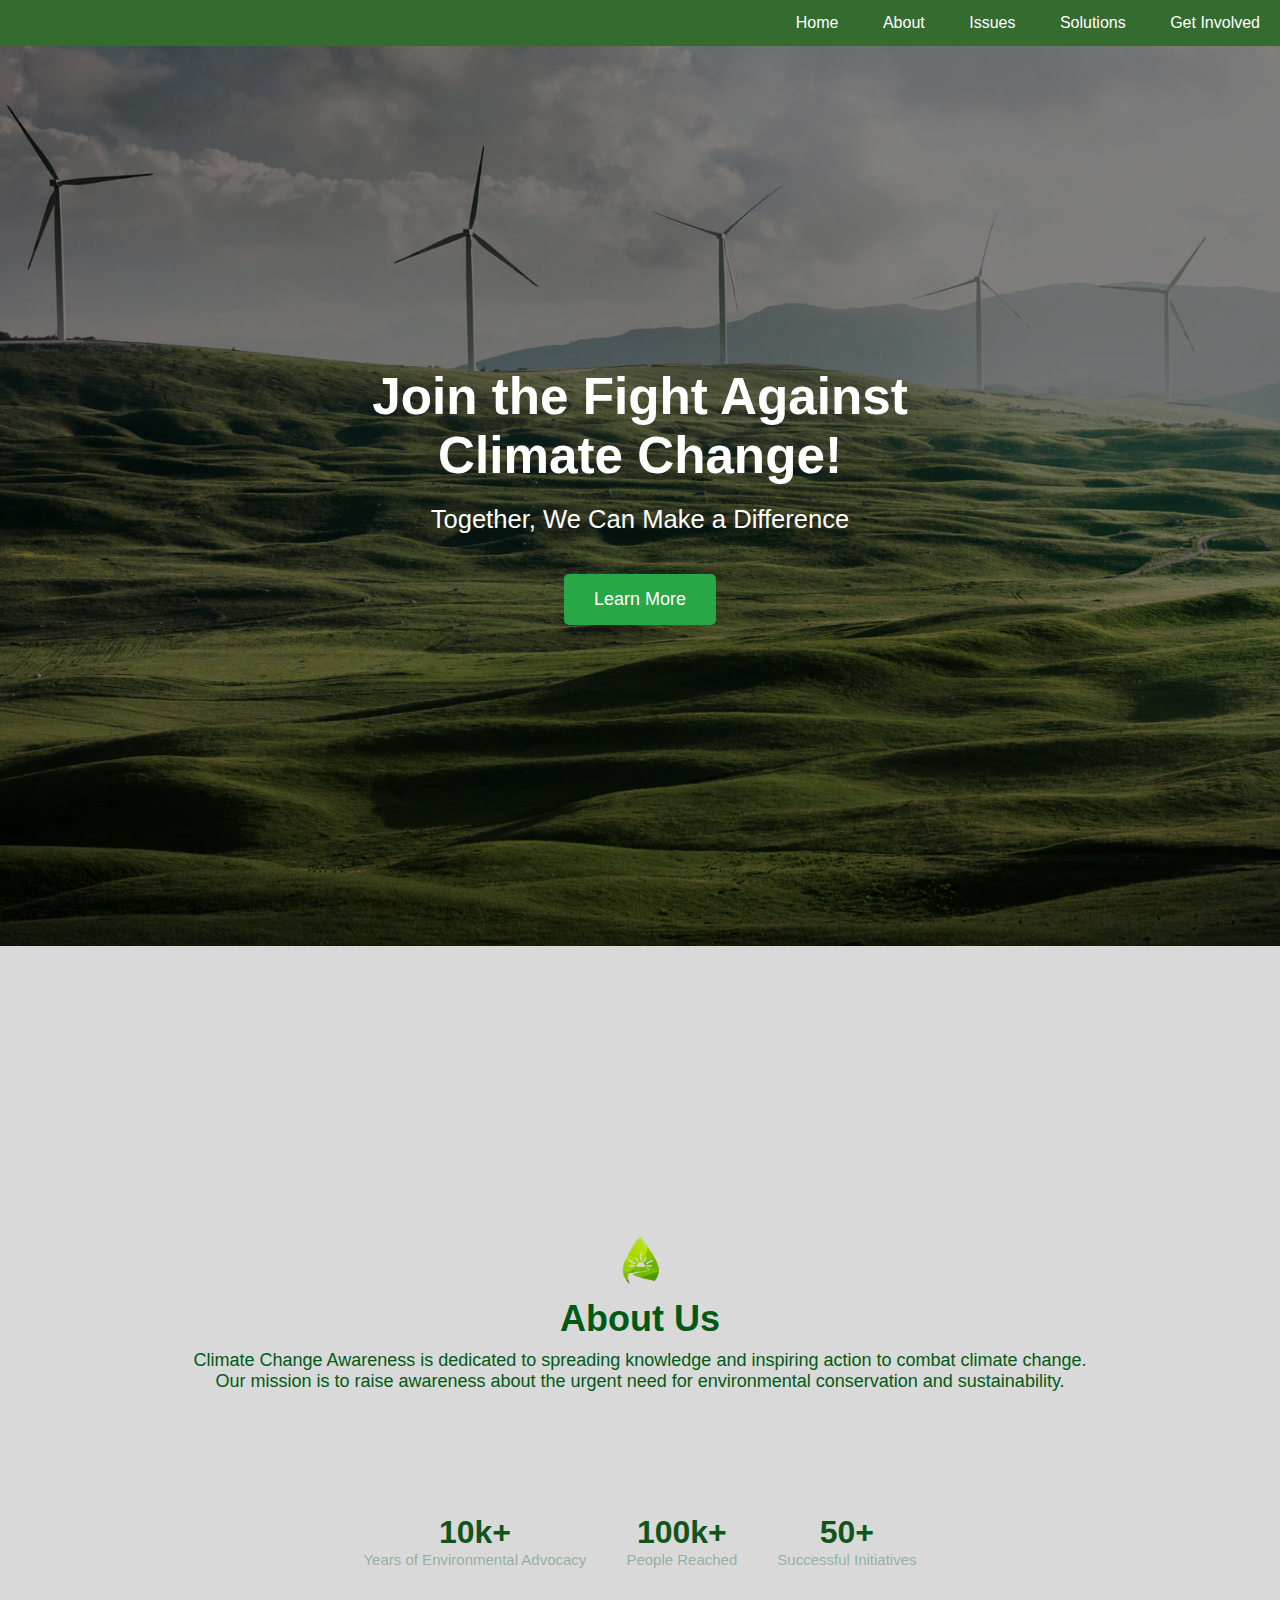
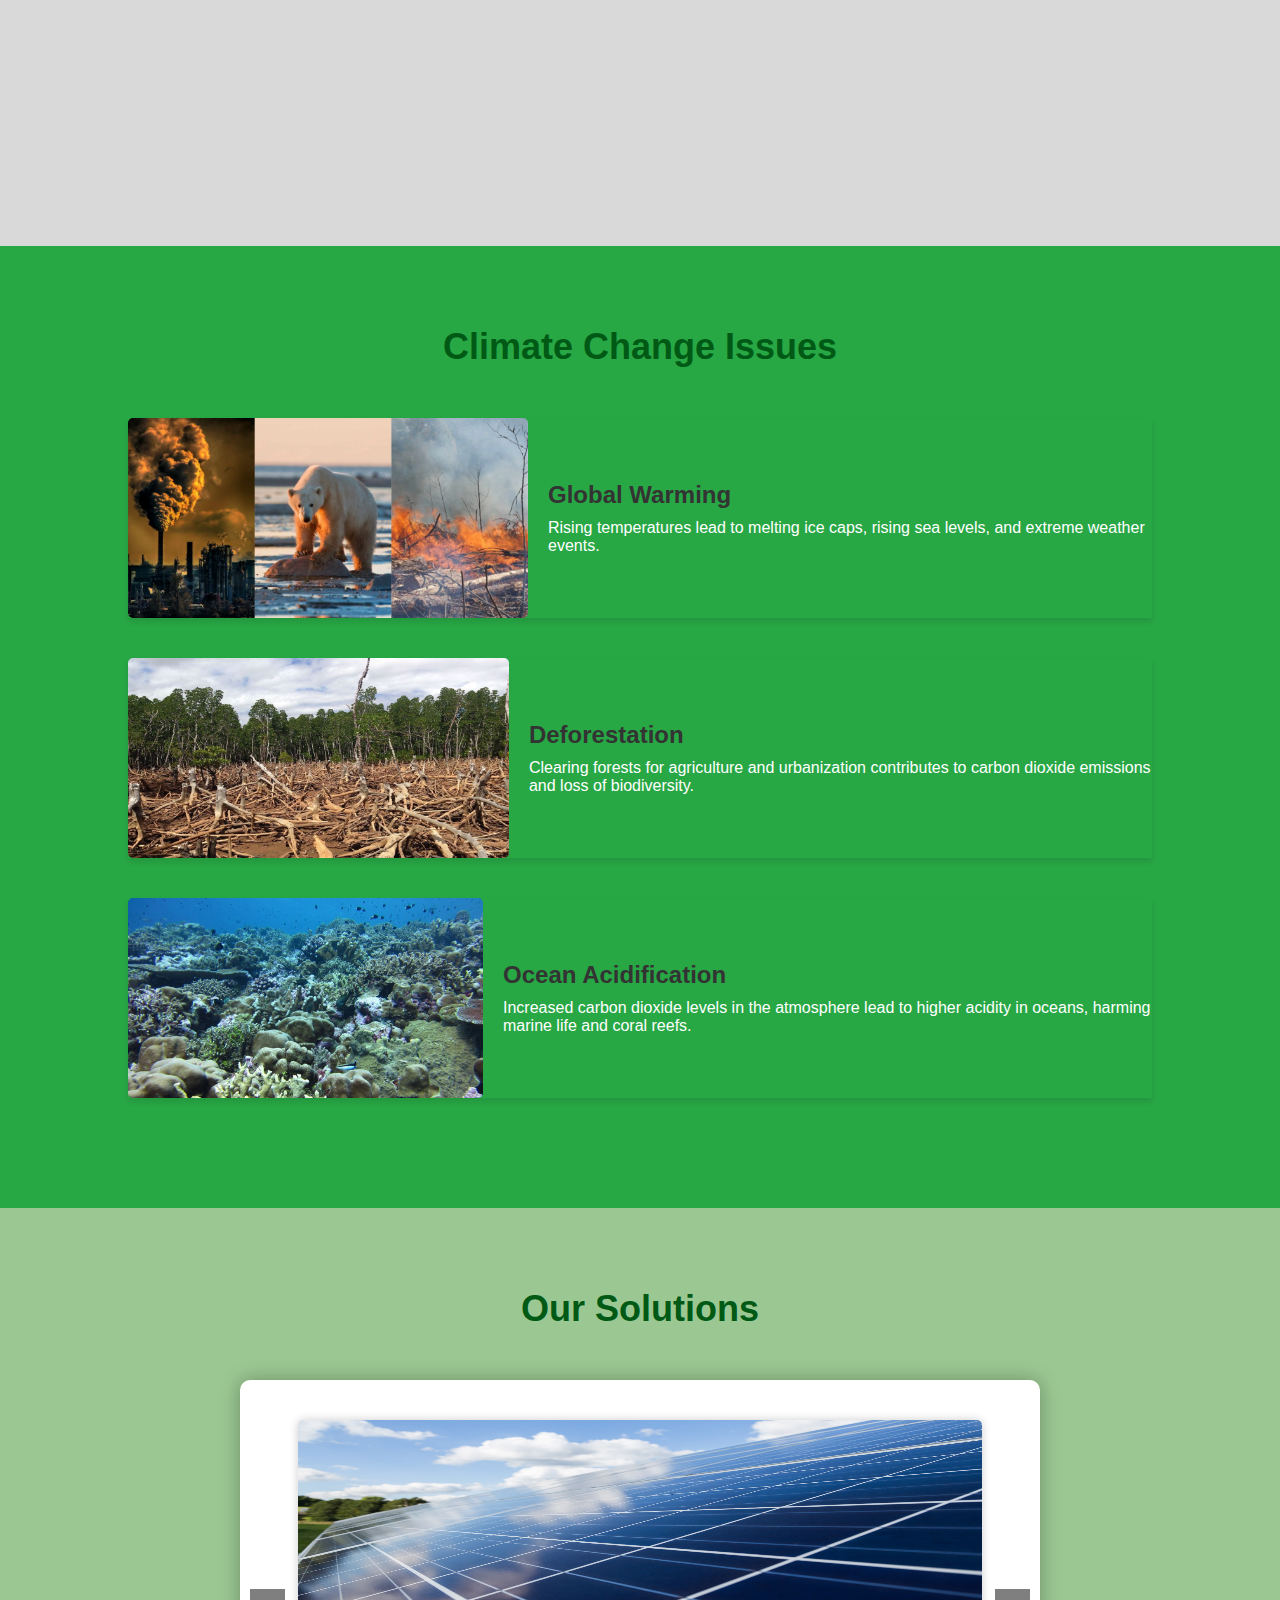
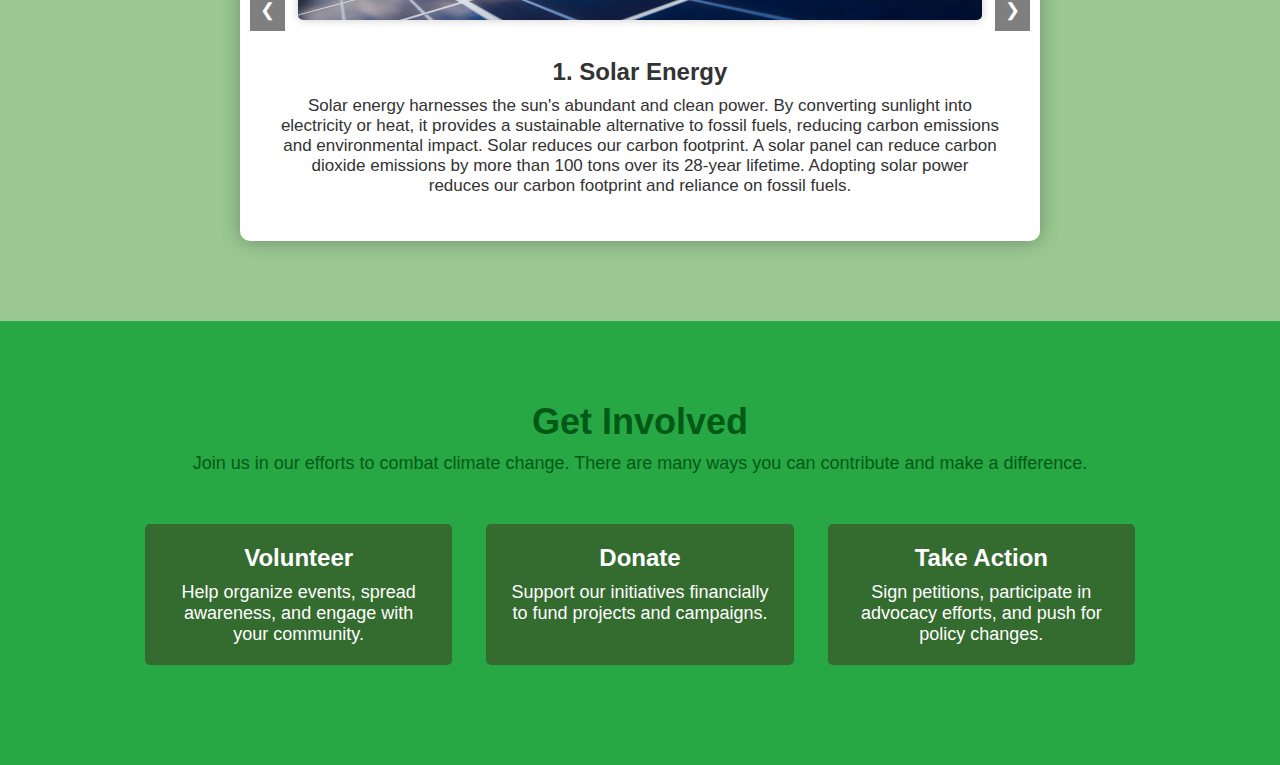
<file: project-root-folder-20240426T124405Z-001/project-root-folder-20240426T124405Z-001/project-root-folder/pages/dummy.html>
<!DOCTYPE html>
<html lang="en">
<head>
    <meta charset="UTF-8">
    <meta name="viewport" content="width=device-width, initial-scale=1.0">
    <title>Climate Change Awareness</title>
    <link rel="stylesheet" href="../css/styles.css">
   
</head>
<body>
    <div class="navbar" id="navbar">
        <a href="#hero">Home</a>
        <a href="#about">About</a>
        <a href="#issues">Issues</a>
        <a href="#solution">Solutions</a>
        <a href="#get-involved">Get Involved</a>
    </div>
<main>
    <section id="hero" class="hero">
        <div class="hero-overlay"></div>
        <div class="container">
            <div class="hero-content">
                <h1 class="hero-title">Join the Fight Against Climate Change!</h1>
                <p class="hero-subtitle">Together, We Can Make a Difference</p>
                <a href="#" class="hero-btn">Learn More</a>
            </div>
        </div>
    </section>

    <section id="about" class="about">
        <div class="container">
            <div class="about-header">
                <!-- Logo on the left -->
                <div class="logo">
                    <img src="../assets/img/logo.png" alt="Climate Change Awareness Logo">
                </div>
                <!-- Text on the right -->
                <div class="about-text">
                    <h2 class="section-title">About Us</h2>
                    <p class="section-description">Climate Change Awareness is dedicated to spreading knowledge and inspiring action to combat climate change. <br>Our mission is to raise awareness about the urgent need for environmental conservation and sustainability.</p>
                    <br><br><br><br>
                    <div class="stats">
                        <div class="stat">
                            <div class="stat-content">
                                <div class="stat-box"></div>
                                <h3 class="stat-title">10k+</h3>
                            </div>
                            <p class="stat-description">Years of Environmental Advocacy</p>
                        </div>
                        <div class="stat">
                            <div class="stat-content">
                                <div class="stat-box"></div>
                                <h3 class="stat-title">100k+</h3>
                            </div>
                            <p class="stat-description">People Reached</p>
                        </div>
                        <div class="stat">
                            <div class="stat-content">
                                <div class="stat-box"></div>
                                <h3 class="stat-title">50+</h3>
                            </div>
                            <p class="stat-description">Successful Initiatives</p>
                        </div>
                    </div> 
                </div>
            </div>
        </div>
    </section>
    
    <section id="issues" class="issues">
        <div class="container">
            <h2 class="section-title">Climate Change Issues</h2>
            <div class="issue">
                <img src="../assets/img/issue1.jpg" alt="Global Warming Issue">
                <div class="issue-content">
                    <h3 class="issue-title">Global Warming</h3>
                    <p class="issue-description">Rising temperatures lead to melting ice caps, rising sea levels, and extreme weather events.</p>
                </div>
            </div>
            <div class="issue">
                <img src="../assets/img/issue2.jpg" alt="Deforestation Issue">
                <div class="issue-content">
                    <h3 class="issue-title">Deforestation</h3>
                    <p class="issue-description">Clearing forests for agriculture and urbanization contributes to carbon dioxide emissions and loss of biodiversity.</p>
                </div>
            </div>
            <div class="issue">
                <img src="../assets/img/issue3.jpg" alt="Ocean Acidification Issue">
                <div class="issue-content">
                    <h3 class="issue-title">Ocean Acidification</h3>
                    <p class="issue-description">Increased carbon dioxide levels in the atmosphere lead to higher acidity in oceans, harming marine life and coral reefs.</p>
                </div>
            </div>
        </div>
    </section>
    


    <section id="solution" class="solutions">
        <div class="container">
            <h2 class="section-title">Our Solutions</h2>
            <div class="carousel-box">
                <div class="solution-container">
                    <div class="solution" id="solution1">
                        <img src="../assets/img/solar.jpg" alt="Climate Change Solution 1">
                        <h3 class="solution-title"><br>1. Solar Energy</h3>
                        <p class="solution-description">Solar energy harnesses the sun's abundant and clean power. By converting sunlight into electricity or heat, it provides a sustainable alternative to fossil fuels, reducing carbon emissions and environmental impact.
                            Solar reduces our carbon footprint. A solar panel can reduce carbon dioxide emissions by more than 100 tons over its 28-year lifetime. Adopting solar power reduces our carbon footprint and reliance on fossil fuels.
                        </p>
                    </div>
                    <div class="solution" id="solution2">
                        <img src="../assets/img/wind.jpg" alt="Climate Change Solution 2">
                        <h3 class="solution-title"><br>2. Wind Energy</h3>
                        <p class="solution-description">Wind energy utilizes the power of the wind to generate electricity. It is a clean, abundant, and inexhaustible source, playing a crucial role in mitigating climate change by decreasing dependence on non-renewable energy.
                            Generating energy from the wind does not release any carbon emissions. By replacing electricity generated from other sources such as fossil fuel power stations, wind energy can lead to an overall reduction in carbon emissions.</p>
                    </div>
                    <div class="solution" id="solution3">
                        <img src="../assets/img/hydro.jpg" alt="Climate Change Solution 3">
                        <h3 class="solution-title"><br>3. Hydroelectric energy</h3>
                        <p class="solution-description">Hydroelectric energy tap into the Earth's heat or water flow to produce power. These sources are environmentally friendly, emitting low levels of greenhouse gases, and offer a reliable and consistent energy supply.
                            Hydroelectric energy is a powerful and sustainable solution for addressing climate change. By harnessing the force of moving water, we can generate clean electricity and significantly reduce greenhouse gas emissions.
                            Its contribution to reducing dependence on fossil fuels and managing water resources further solidifies its role in mitigating environmental impact and fostering sustainability.</p>
                    </div>
                    <div class="solution" id="solution4">
                        <img src="../assets/img/forestry.jpg" alt="Climate Change Solution 4">
                        <h3 class="solution-title"><br>4. Better Forestry Management and Sustainable Agriculture</h3>
                        <p class="solution-description">Implementing reforestation and afforestation practices helps sequester carbon, mitigating the impacts of greenhouse gas emissions. 
                            Additionally, sustainable agricultural methods, such as agroforestry and organic farming, contribute to carbon sequestration and enhance soil health. 
                            By promoting biodiversity and reducing deforestation, these approaches foster resilient ecosystems and support a more sustainable and climate-resilient future.</p>
                    </div>
                    <div class="solution" id="solution5">
                        <h3 class="solution-title"><br>5. Our Choices</h3>
                        <p class="solution-description">Our individual and collective choices play a pivotal role in combating climate change. <br>Adopting energy-efficient practices, reducing waste, and supporting policies promoting renewable energy contribute to a more sustainable and resilient future. 
                            <br>Making informed choices empowers communities to address climate challenges and build a cleaner, healthier planet.
                            We can contribute to positive change by paying closer attention to the environmental impact of our food consumption, shopping behaviors, transportation choices, plastic and fossil fuel usage, and the companies we decide to either endorse or avoid. By prioritizing sustainability in our daily decisions, we pave the way for a greener and more equitable world for generations to come.</p>
                    </div>
                </div>
                <button class="prev" onclick="prevSolution()">❮</button>
                <button class="next" onclick="nextSolution()">❯</button>
            </div>
        </div>
    </section>
    
   <section id="get-involved" class="get-involved">
        <div class="container">
            <h2 class="section-title">Get Involved</h2>
            <p class="section-description">Join us in our efforts to combat climate change. There are many ways you can contribute and make a difference.</p>
            <div class="opportunities">
                <div class="opportunity">
                    <h3 class="opportunity-title">Volunteer</h3>
                    <p class="opportunity-description">Help organize events, spread awareness, and engage with your community.</p>
                </div>
                <div class="opportunity">
                    <h3 class="opportunity-title">Donate</h3>
                    <p class="opportunity-description">Support our initiatives financially to fund projects and campaigns.</p>
                </div>
                <div class="opportunity">
                    <h3 class="opportunity-title">Take Action</h3>
                    <p class="opportunity-description">Sign petitions, participate in advocacy efforts, and push for policy changes.</p>
                </div>
            </div>
        </div>
    </section>
</main>
<script>
    let currentSolution = 0;
    const totalSolutions = document.querySelectorAll('.solution').length;

    function showSolution(n) {
        const solutions = document.querySelectorAll('.solution');
        currentSolution = (n + totalSolutions) % totalSolutions; // Ensure it loops back around
        solutions.forEach((solution, index) => {
            if (index === currentSolution) {
                solution.style.display = "block";
            } else {
                solution.style.display = "none";
            }
        });
    }

    function prevSolution() {
        showSolution(currentSolution - 1);
    }

    function nextSolution() {
        showSolution(currentSolution + 1);
    }

    // Show the initial solution
    showSolution(currentSolution);
</script>

</body>
</html>
</file>
<file: project-root-folder-20240426T124405Z-001/project-root-folder-20240426T124405Z-001/project-root-folder/css/styles.css>
* {
    margin: 0;
    box-sizing: border-box;
}

body {
    font-family: Arial, sans-serif;
    background-color: #f2f2f2; 
    scroll-behavior: smooth; 
}

.container {
    width: 90%;
    margin: 0 auto;
    max-width: 1200px;
}

.header {
    background-color: #21462a96; 
    padding: 10px; 
    display: flex;
    justify-content: space-between;
    align-items: center; 
}

.logo img {
    width: 100px;
    height: auto;
    top: 30px;
}

.navigation ul {
    list-style: none;
    text-align: right;
    margin-top: 0; 
}

.navigation ul li {
    display: inline-block;
    margin-left: 20px;
}

.navigation ul li:first-child {
    margin-left: 10px;
}

.navigation ul li a {
    text-decoration: none;
    color: #ffffff;
    font-size: 18px;
    font-weight: bold;
    transition: color 0.3s ease;
}

.navigation ul li a:hover {
    color: #f2f2f2;
}

.hero {
    position: relative; 
    background-image: url('../assets/img/Hero_Bg2.jpg'); 
    background-size: cover;
    background-position: center;
    padding: 0; 
    height: 100vh; 
    text-align: center;
}

.hero-overlay {
    position: absolute;
    top: 0;
    left: 0;
    width: 100%;
    height: 100%;
    background-color: rgba(0, 0, 0, 0.5);
}

.hero-content {
    position: absolute;
    top: 50%;
    left: 50%;
    transform: translate(-50%, -50%);
    color: #ffffff; 
    z-index: 1; 
    width: 90%; 
    max-width: 600px; 
}

.hero-title {
    font-size: 4vw;
    font-weight: bold;
    margin-bottom: 20px;
}

.hero-subtitle {
    font-size: 2vw; 
    margin-bottom: 40px;
}

.hero-btn {
    display: inline-block;
    background-color: #28a745; 
    color: #ffffff; 
    padding: 15px 30px;
    font-size: 18px;
    text-decoration: none;
    border-radius: 5px;
    transition: background-color 0.3s ease;
}

.hero-btn:hover {
    background-color: #218838; 
}

.about {
    height: 100vh;
    display: flex; 
    justify-content: center; 
    align-items: center;
    background-color: #d9d9d9 ;  
    color: #ffffff;
    padding: 80px 0; 
    text-align: center;
}

.section-title {
    font-size: 36px;
    font-weight: bold;
    margin-bottom: 10px;
    color: #005a15;
}

.section-description {
    font-size: 18px;
    margin-top: -40px;
    margin-bottom: 80px;
    color: #005a15;
}

.stats {
    display: flex;
    justify-content: center;
}

.stat {
    margin: 0 20px;
}

.stat-title {
    font-size: 32px;
    font-weight: bold;
    color: #11551a;
}

.stat-description {
    font-size: 15px;
    color: #0a632c5d;
}
    .issues {
        background-color: #28a745;
        color: #ffffff;
        padding: 80px 0;
        text-align: center;
    }

    .container {
        width: 80%;
        margin: 0 auto;
    }

    .section-title {
        font-size: 36px;
        font-weight: bold;
        margin-bottom: 40px;
    }

    .issue {
        display: flex;
        align-items: center;
        margin-bottom: 40px;
        text-align: left;
        box-shadow: 0 4px 6px rgba(0, 0, 0, 0.1);
        transition: transform 0.3s ease; 
    }

    .issue:hover {
        transform: translateY(-5px);
    }

    .issue img {
        max-width: 100%;
        height: auto;
        border-radius: 5px;
        margin-right: 20px;
        max-height: 200px; 
        transition: transform 0.3s ease;
    }

    .issue img:hover {
        transform: scale(1.1); 
    }

    .issue-content {
        flex: 1;
    }

    .issue-title {
        font-size: 24px;
        font-weight: bold;
        color: #333333; 
        margin-bottom: 10px;
    }

    .issue-description p {
        font-size: 18px;
        color: #666666;
    }

    @media screen and (max-width: 768px) {
        .container {
            width: 90%;
        }

        .issue img {
            margin-right: 0;
            margin-bottom: 10px;
        }
    }


.solutions {
    margin-top: -10px;
    background-color: #9bc892; 
    color: #ffffff; 
    padding: 80px 0;
    text-align: center;
}

.section-title {
    font-size: 36px;
    font-weight: bold;
    margin-bottom: 50px;
}

.solution {
    margin-bottom: 40px;
}

.solution img {
    width: 100%;
    max-width: 400px; 
    border-radius: 5px;
    margin-bottom: 20px;
}

.solution-title {
    font-size: 24px;
    font-weight: bold;
    margin-bottom: 10px;
}

.solution-description {
    font-size: 17px;
    margin-bottom: -35px;
}

.get-involved {
    background-color: #28a745; 
    color: #ffffff; /* White text color */
    padding: 80px 0; 
    text-align: center;
}

.section-title {
    font-size: 36px;
    font-weight: bold;
    margin-bottom: 50px;
}

.section-description {
    font-size: 18px;
    margin-bottom: 50px;
}

.opportunities {
    display: flex;
    justify-content: space-around;
}

.opportunity {
    width: 30%;
}

.opportunity-title {
    font-size: 24px;
    font-weight: bold;
    margin-bottom: 10px;
}

.opportunity-description {
    font-size: 18px;
}

.navbar {
    background-color: #346b2f; 
    overflow: hidden;
    text-align: right; 
}

.navbar a {
    display: inline-block;
    color: white; 
    text-align: center;
    padding: 14px 20px;
    text-decoration: none;
}

.navbar a:hover {
    background-color: #ddd;
    color: black;
}

.navbar:after {
    content: "";
    display: table;
    clear: both;
}
.navbar.fixed {
    position: fixed;
    top: 0;
    width: 100%;
    z-index: 1000;
}

.carousel-box {
    width: 100%;
    max-width: 800px;
    margin: 0 auto;
    padding: 20px;
    box-shadow: 0 0 20px rgba(0, 0, 0, 0.3); 
    border-radius: 10px;
    overflow: hidden;
    position: relative;
    background-color: #fff; 
}

.solution-container {
    display: flex;
    width: 300%; 
    transition: transform 0.5s ease;
}

.solution {
    flex: 0 0 33.33%; 
    padding: 20px;
    max-width: 90%;
    box-sizing: border-box;
    text-align: center;
    color: #333; 
}

.solution img {
    max-width: 95%;
    max-height: 200px;
    display: block;
    margin: 0 auto 10px;
    box-shadow: 0 0 10px rgba(0, 0, 0, 0.2);
}

.prev, .next {
    position: absolute;
    top: 50%;
    transform: translateY(-50%);
    cursor: pointer;
    padding: 10px;
    background-color: rgba(0, 0, 0, 0.5);
    color: #fff;
    border: none;
    outline: none;
    font-size: 18px;
    z-index: 1; 
}

.prev {
    left: 10px;
}

.next {
    right: 10px;
}

.opportunity {
    background-color: #346b2f; 
    padding: 20px; 
    margin-bottom: 20px; 
    border-radius: 5px;
}

.opportunity-title,
.opportunity-description {
    color: #ffffff;
}

.opportunity-title {
    font-size: 24px;
    font-weight: bold;
    margin-bottom: 10px;
}

.opportunity-description {
    font-size: 18px;
}

.solution-container {
    display: flex;
    width: 300%; 
    transition: transform 0.5s ease; 
}

.solution {
    width: calc(100% / 3);
    flex-shrink: 0; 
    text-align: center;
    padding: 20px;
    box-sizing: border-box;
}

@keyframes slideInFromLeft {
    0% {
        transform: translateX(-100%);
    }
    100% {
        transform: translateX(0);
    }
}

@keyframes slideInFromRight {
    0% {
        transform: translateX(100%);
    }
    100% {
        transform: translateX(0);
    }
}

@keyframes slideOutToLeft {
    0% {
        transform: translateX(0);
    }
    100% {
        transform: translateX(-100%);
    }
}

@keyframes slideOutToRight {
    0% {
        transform: translateX(0);
    }
    100% {
        transform: translateX(100%);
    }
}


.solution-container {
    display: flex;
    width: 300%; 
    transition: transform 0.5s ease; 
    overflow: hidden; 
    position: relative;
    animation: slideInFromLeft 0.5s forwards; 
}

.solution:nth-child(2),
.solution:nth-child(3),
.solution:nth-child(4),
.solution:nth-child(5){
    animation: slideInFromRight 0.5s forwards; 
}
</file>
